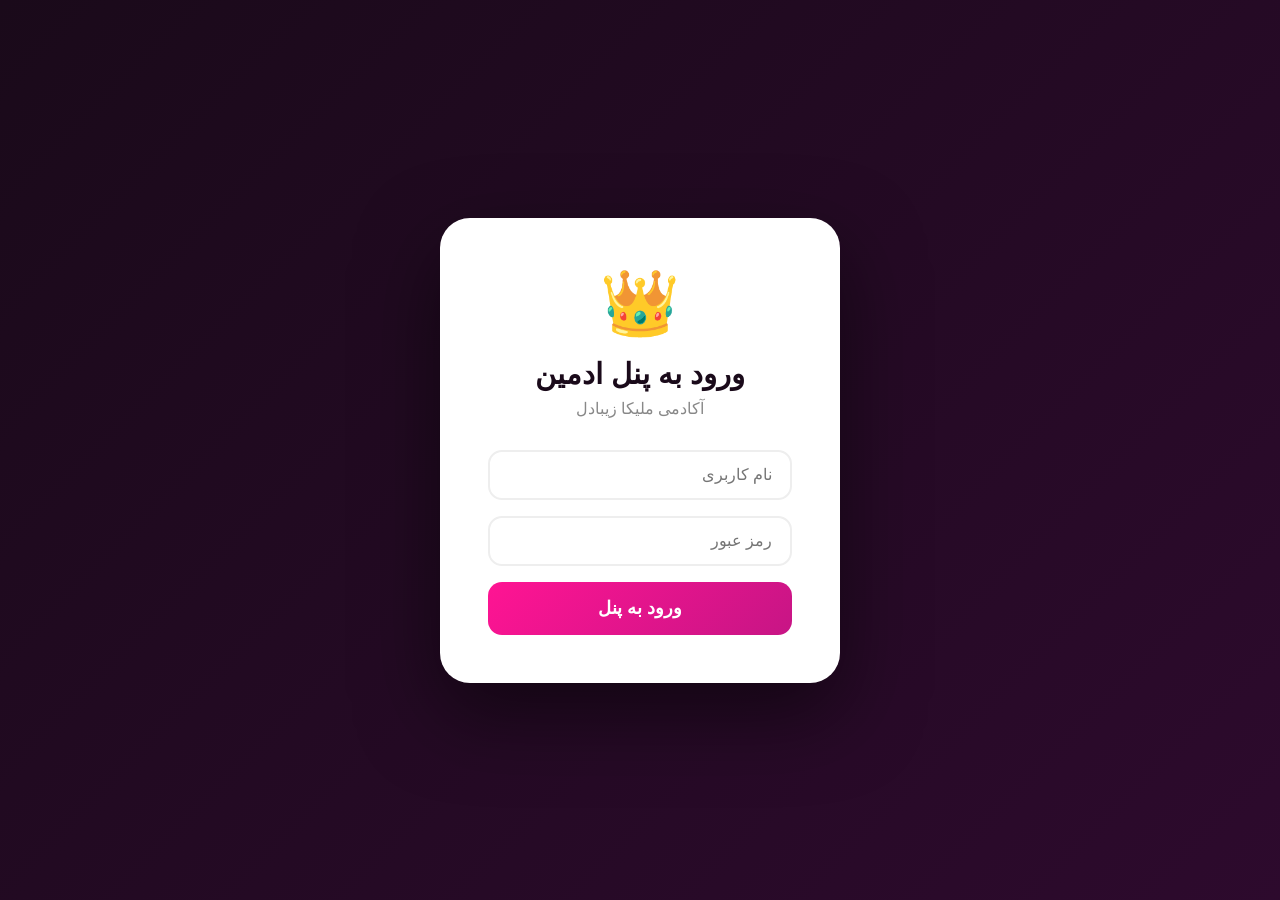
<file: admin.html>
<!DOCTYPE html>
<html lang="fa" dir="rtl">
<head>
    <meta charset="UTF-8">
    <meta name="viewport" content="width=device-width, initial-scale=1.0">
    <title>پنل ادمین - آکادمی ملیکا</title>
    <link rel="stylesheet" href="admin-style.css">
    <link rel="stylesheet" href="https://cdnjs.cloudflare.com/ajax/libs/font-awesome/6.0.0/css/all.min.css">
</head>
<body>

    <!-- ===== صفحه ورود ادمین ===== -->
    <div id="loginAdmin" class="login-admin">
        <div class="login-box">
            <div class="login-icon">👑</div>
            <h2>ورود به پنل ادمین</h2>
            <p>آکادمی ملیکا زیبادل</p>
            <form id="adminLoginForm">
                <input type="text" placeholder="نام کاربری" id="adminUser" required>
                <input type="password" placeholder="رمز عبور" id="adminPass" required>
                <button type="submit" class="btn-primary">ورود به پنل</button>
            </form>
            <div id="loginError" style="color: #e74c3c; margin-top: 1rem; display: none;">❌ نام کاربری یا رمز اشتباه است!</div>
        </div>
    </div>

    <!-- ===== پنل ادمین ===== -->
    <div id="adminPanel" style="display: none;">
        <div class="admin-container">
            <aside class="sidebar">
                <div class="logo">
                    <h2>👑 پنل ادمین</h2>
                    <p>ملیکا زیبادل</p>
                </div>
                <nav>
                    <ul>
                        <li class="active" data-tab="dashboard"><i class="fas fa-chart-pie"></i> <span>داشبورد</span></li>
                        <li data-tab="users"><i class="fas fa-users"></i> <span>کاربران</span></li>
                        <li data-tab="numbers"><i class="fas fa-phone"></i> <span>شماره‌ها</span></li>
                        <li data-tab="contacts"><i class="fas fa-envelope"></i> <span>پیام‌ها</span></li>
                        <li data-tab="reservations"><i class="fas fa-calendar-check"></i> <span>رزروها</span></li>
                        <li data-tab="media"><i class="fas fa-photo-video"></i> <span>رسانه</span></li>
                        <li data-tab="discounts"><i class="fas fa-percent"></i> <span>تخفیف‌ها</span></li>
                    </ul>
                </nav>
                <button onclick="adminLogout()" class="btn-logout-side"><i class="fas fa-sign-out-alt"></i> خروج</button>
            </aside>
            
            <main class="admin-main">
                <header>
                    <h1 id="pageTitle">📊 داشبورد</h1>
                    <div class="admin-info">
                        <span>👋 خوش آمدید، ادمین</span>
                    </div>
                </header>
                
                <div class="content" id="adminContent"></div>
            </main>
        </div>
    </div>

    <script src="admin-script.js"></script>
</body>
</html>
</file>
<file: admin-style.css>
* {
    margin: 0;
    padding: 0;
    box-sizing: border-box;
}
@import url('https://fonts.googleapis.com/css2?family=Vazirmatn:wght@300;400;700;900&display=swap');

body {
    font-family: 'Vazirmatn', sans-serif;
    background: #f5f0f3;
}

/* ===== صفحه ورود ===== */
.login-admin {
    position: fixed;
    top: 0;
    left: 0;
    width: 100%;
    height: 100%;
    background: linear-gradient(135deg, #1a0a1a, #2d0a2d);
    display: flex;
    justify-content: center;
    align-items: center;
    z-index: 9999;
}

.login-box {
    background: white;
    padding: 3rem;
    border-radius: 30px;
    text-align: center;
    max-width: 400px;
    width: 90%;
    box-shadow: 0 30px 80px rgba(0,0,0,0.5);
}

.login-icon { font-size: 4rem; margin-bottom: 1rem; }
.login-box h2 { color: #1a0a1a; font-size: 1.8rem; margin-bottom: 0.5rem; }
.login-box p { color: #888; margin-bottom: 2rem; }
.login-box form { display: flex; flex-direction: column; gap: 1rem; }
.login-box input {
    padding: 14px 18px;
    border: 2px solid #eee;
    border-radius: 14px;
    font-size: 1rem;
    font-family: inherit;
    transition: 0.3s;
}
.login-box input:focus {
    border-color: #FF1493;
    outline: none;
    box-shadow: 0 0 0 4px rgba(255,20,147,0.1);
}
.login-box .btn-primary {
    padding: 16px;
    background: linear-gradient(135deg, #FF1493, #C71585);
    color: white;
    border: none;
    border-radius: 14px;
    font-size: 1.1rem;
    font-weight: 700;
    cursor: pointer;
    transition: 0.3s;
}
.login-box .btn-primary:hover {
    transform: scale(1.02);
    box-shadow: 0 5px 20px rgba(255,20,147,0.3);
}

/* ===== پنل ===== */
.admin-container { display: flex; min-height: 100vh; }

.sidebar {
    width: 280px;
    background: linear-gradient(180deg, #1a0a1a, #2d0a2d);
    color: white;
    padding: 2rem 1rem;
    position: fixed;
    height: 100vh;
    overflow-y: auto;
    display: flex;
    flex-direction: column;
}
.sidebar .logo {
    text-align: center;
    padding-bottom: 2rem;
    border-bottom: 1px solid rgba(255,255,255,0.1);
    margin-bottom: 2rem;
}
.sidebar .logo h2 { font-size: 1.8rem; color: #FF1493; }
.sidebar .logo p { font-size: 0.9rem; opacity: 0.7; }
.sidebar nav ul { list-style: none; flex: 1; }
.sidebar nav li {
    padding: 14px 20px;
    margin: 5px 0;
    border-radius: 12px;
    cursor: pointer;
    transition: 0.3s;
    display: flex;
    align-items: center;
    gap: 14px;
    font-size: 1.05rem;
}
.sidebar nav li:hover { background: rgba(255,20,147,0.1); }
.sidebar nav li.active {
    background: linear-gradient(135deg, #FF1493, #C71585);
    box-shadow: 0 5px 20px rgba(255,20,147,0.3);
}
.btn-logout-side {
    margin-top: auto;
    padding: 14px;
    background: rgba(255,255,255,0.1);
    color: white;
    border: none;
    border-radius: 12px;
    cursor: pointer;
    font-size: 1rem;
    font-family: inherit;
    display: flex;
    align-items: center;
    justify-content: center;
    gap: 10px;
    transition: 0.3s;
}
.btn-logout-side:hover { background: #e74c3c; }

.admin-main {
    margin-right: 280px;
    flex: 1;
    padding: 2rem;
}
.admin-main header {
    display: flex;
    justify-content: space-between;
    align-items: center;
    padding-bottom: 2rem;
    border-bottom: 2px solid #eee;
    margin-bottom: 2rem;
}
.admin-main header h1 { font-size: 2.2rem; color: #1a0a1a; }
.admin-info span { font-size: 1.1rem; color: #555; }

.dashboard-grid {
    display: grid;
    grid-template-columns: repeat(auto-fit, minmax(200px, 1fr));
    gap: 1.5rem;
    margin-bottom: 2rem;
}
.stat-card {
    background: white;
    padding: 1.8rem;
    border-radius: 20px;
    box-shadow: 0 5px 20px rgba(0,0,0,0.05);
    transition: 0.3s;
    text-align: center;
}
.stat-card:hover {
    transform: translateY(-5px);
    box-shadow: 0 10px 30px rgba(255,20,147,0.1);
}
.stat-card .icon { font-size: 2.8rem; margin-bottom: 0.5rem; }
.stat-card .number { font-size: 2.8rem; font-weight: 900; color: #1a0a1a; }
.stat-card .label { color: #888; font-size: 0.95rem; }

.table-container {
    background: white;
    border-radius: 20px;
    padding: 1.5rem;
    box-shadow: 0 5px 20px rgba(0,0,0,0.05);
    overflow-x: auto;
    margin-bottom: 2rem;
}
.table-container h3 {
    margin-bottom: 1.5rem;
    color: #1a0a1a;
    font-size: 1.4rem;
    display: flex;
    justify-content: space-between;
    align-items: center;
    flex-wrap: wrap;
    gap: 0.5rem;
}
table { width: 100%; border-collapse: collapse; }
table th {
    background: #faf0f5;
    padding: 14px;
    text-align: right;
    font-weight: 700;
    color: #1a0a1a;
    border-bottom: 2px solid #f0e0e8;
}
table td { padding: 14px; border-bottom: 1px solid #f0e0e8; }
table tr:hover { background: #faf0f5; }

.btn-delete {
    background: #e74c3c;
    color: white;
    border: none;
    padding: 8px 14px;
    border-radius: 8px;
    cursor: pointer;
    transition: 0.3s;
}
.btn-delete:hover { background: #c0392b; }

.btn-export {
    background: linear-gradient(135deg, #27ae60, #2ecc71);
    color: white;
    padding: 10px 20px;
    border: none;
    border-radius: 8px;
    cursor: pointer;
    font-size: 0.95rem;
    font-weight: 700;
    transition: 0.3s;
}
.btn-export:hover { transform: scale(1.05); }

.status-pending { background: #f39c12; color: white; padding: 4px 12px; border-radius: 20px; font-size: 0.85rem; }
.status-confirmed { background: #27ae60; color: white; padding: 4px 12px; border-radius: 20px; font-size: 0.85rem; }
.status-cancelled { background: #e74c3c; color: white; padding: 4px 12px; border-radius: 20px; font-size: 0.85rem; }

/* ===== بخش آپلود رسانه ===== */
.media-upload-section {
    background: white;
    border-radius: 20px;
    padding: 2rem;
    box-shadow: 0 5px 20px rgba(0,0,0,0.05);
    margin-bottom: 2rem;
}
.upload-area {
    border: 3px dashed #ddd;
    border-radius: 20px;
    padding: 3rem 2rem;
    text-align: center;
    transition: 0.3s;
    cursor: pointer;
    background: #fafafa;
}
.upload-area:hover { border-color: #FF1493; background: #faf0f5; }
.upload-area.dragover { border-color: #FF1493; background: #fef0f5; transform: scale(1.02); }
.upload-icon { font-size: 4rem; color: #FF1493; margin-bottom: 1rem; }
.upload-area p { color: #666; font-size: 1.1rem; }

.progress-bar { width: 100%; height: 8px; background: #eee; border-radius: 4px; overflow: hidden; }

/* ===== گالری رسانه ===== */
.media-gallery { margin-top: 2rem; }
.media-item {
    border-radius: 15px;
    overflow: hidden;
    box-shadow: 0 5px 15px rgba(0,0,0,0.08);
    transition: 0.3s;
    background: white;
}
.media-item:hover {
    transform: translateY(-5px);
    box-shadow: 0 10px 30px rgba(0,0,0,0.15);
}
.media-item img, .media-item video {
    width: 100%;
    height: 200px;
    object-fit: cover;
    background: #faf0f5;
}

/* ===== ریسپانسیو ===== */
@media (max-width: 768px) {
    .sidebar { width: 70px; padding: 1rem 0.5rem; }
    .sidebar .logo h2, .sidebar .logo p, .sidebar nav li span, .btn-logout-side span { display: none; }
    .sidebar nav li { justify-content: center; padding: 14px; }
    .admin-main { margin-right: 70px; padding: 1rem; }
    .dashboard-grid { grid-template-columns: 1fr 1fr; }
    #mediaGrid { grid-template-columns: repeat(auto-fill, minmax(150px, 1fr)) !important; }
}
@media (max-width: 480px) {
    .dashboard-grid { grid-template-columns: 1fr; }
    .login-box { padding: 2rem; }
}
</file>
